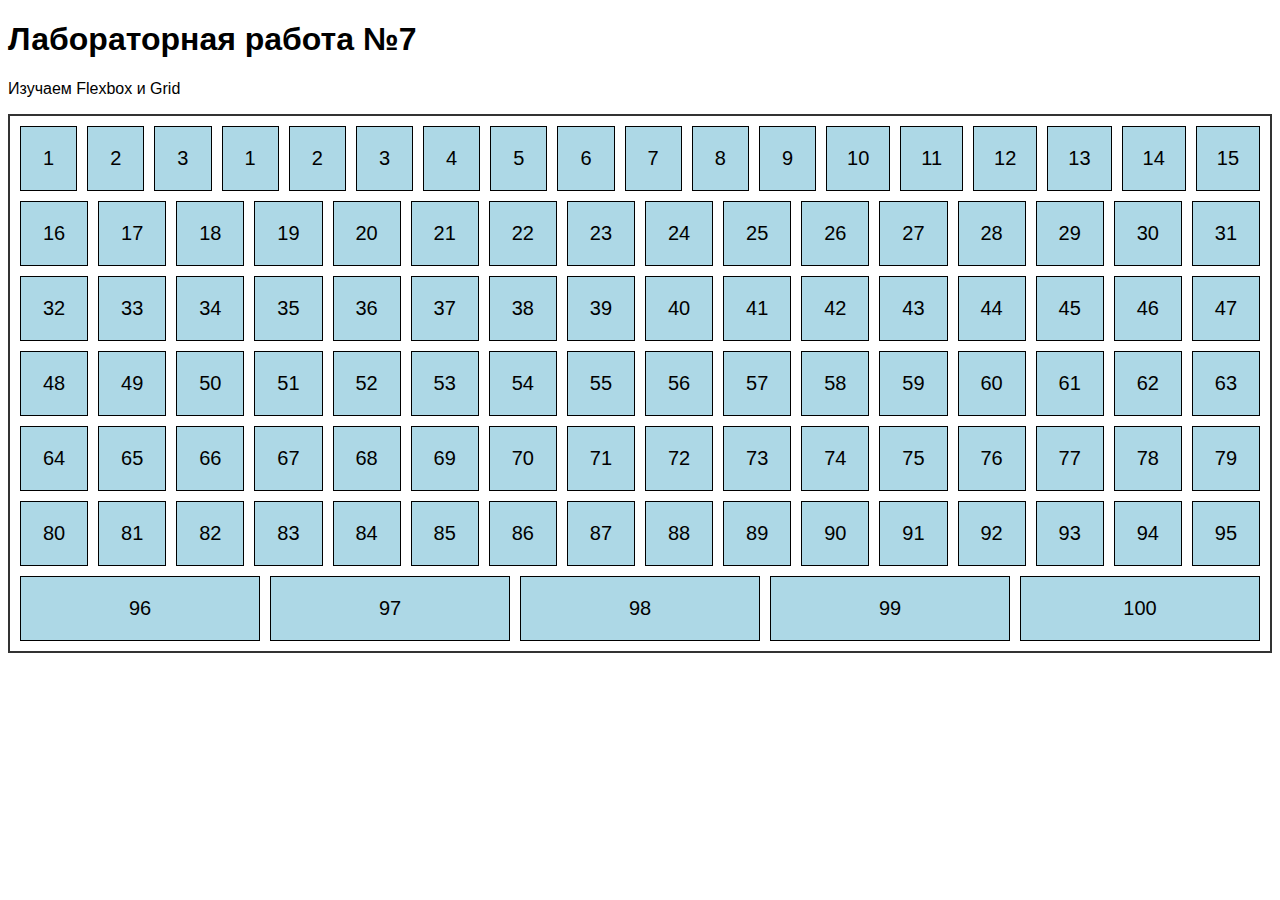
<file: index.html>
<!DOCTYPE html>
<html lang="en">
<head>
    <meta charset="UTF-8">
    <meta name="viewport" content="width=device-width, initial-scale=1.0">
    <title>Адаптивная верстка: Flexbox и Grid</title>
    <link rel="stylesheet" href="styles.css"
</head>
<body>
    <h1>Лабораторная работа №7</h1>
    <p>Изучаем Flexbox и Grid</p>
    <div class="container">
        <div class="item">1</div>
        <div class="item">2</div>
        <div class="item">3</div>
        <div class="item">1</div>
        <div class="item">2</div>
        <div class="item">3</div>
        <div class="item">4</div>
        <div class="item">5</div>
        <div class="item">6</div>
        <div class="item">7</div>
        <div class="item">8</div>
        <div class="item">9</div>
        <div class="item">10</div>
        <div class="item">11</div>
        <div class="item">12</div>
        <div class="item">13</div>
        <div class="item">14</div>
        <div class="item">15</div>
        <div class="item">16</div>
        <div class="item">17</div>
        <div class="item">18</div>
        <div class="item">19</div>
        <div class="item">20</div>
        <div class="item">21</div>
        <div class="item">22</div>
        <div class="item">23</div>
        <div class="item">24</div>
        <div class="item">25</div>
        <div class="item">26</div>
        <div class="item">27</div>
        <div class="item">28</div>
        <div class="item">29</div>
        <div class="item">30</div>
        <div class="item">31</div>
        <div class="item">32</div>
        <div class="item">33</div>
        <div class="item">34</div>
        <div class="item">35</div>
        <div class="item">36</div>
        <div class="item">37</div>
        <div class="item">38</div>
        <div class="item">39</div>
        <div class="item">40</div>
        <div class="item">41</div>
        <div class="item">42</div>
        <div class="item">43</div>
        <div class="item">44</div>
        <div class="item">45</div>
        <div class="item">46</div>
        <div class="item">47</div>
        <div class="item">48</div>
        <div class="item">49</div>
        <div class="item">50</div>
        <div class="item">51</div>
        <div class="item">52</div>
        <div class="item">53</div>
        <div class="item">54</div>
        <div class="item">55</div>
        <div class="item">56</div>
        <div class="item">57</div>
        <div class="item">58</div>
        <div class="item">59</div>
        <div class="item">60</div>
        <div class="item">61</div>
        <div class="item">62</div>
        <div class="item">63</div>
        <div class="item">64</div>
        <div class="item">65</div>
        <div class="item">66</div>
        <div class="item">67</div>
        <div class="item">68</div>
        <div class="item">69</div>
        <div class="item">70</div>
        <div class="item">71</div>
        <div class="item">72</div>
        <div class="item">73</div>
        <div class="item">74</div>
        <div class="item">75</div>
        <div class="item">76</div>
        <div class="item">77</div>
        <div class="item">78</div>
        <div class="item">79</div>
        <div class="item">80</div>
        <div class="item">81</div>
        <div class="item">82</div>
        <div class="item">83</div>
        <div class="item">84</div>
        <div class="item">85</div>
        <div class="item">86</div>
        <div class="item">87</div>
        <div class="item">88</div>
        <div class="item">89</div>
        <div class="item">90</div>
        <div class="item">91</div>
        <div class="item">92</div>
        <div class="item">93</div>
        <div class="item">94</div>
        <div class="item">95</div>
        <div class="item">96</div>
        <div class="item">97</div>
        <div class="item">98</div>
        <div class="item">99</div>
        <div class="item">100</div>
    </div>
</body>
</html>
</file>
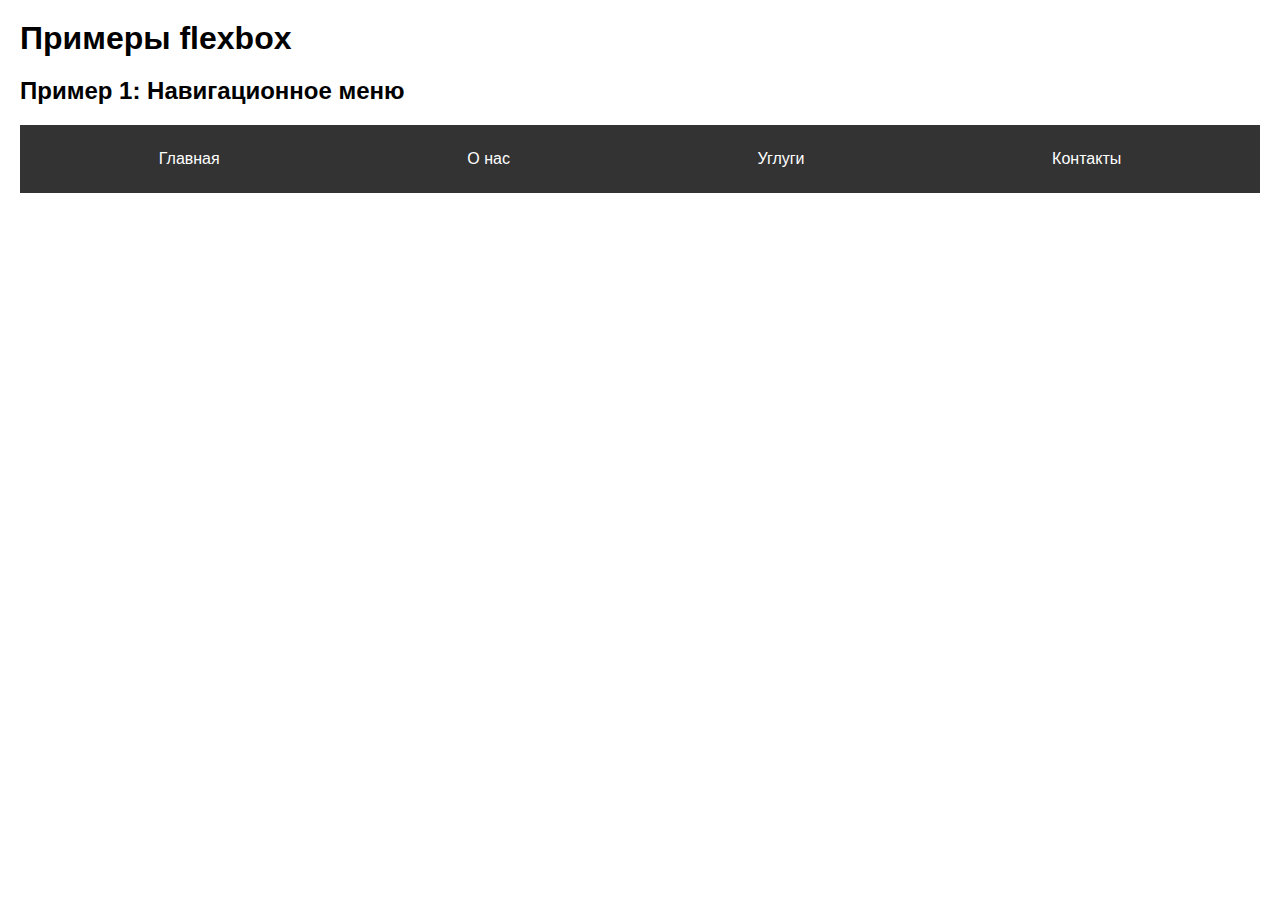
<file: flexbox.html>
<!DOCTYPE html>
<html lang="ru-RU">
<head>
    <meta charset="UTF-8">
    <meta name="viewport" content="width=device-width, initial-scale=1.0">
    <title>Flex Examples</title>
    <link rel="stylesheet" href="flexbox.css" />
</head>
<body>
    <h1>Примеры flexbox</h1>
    <section>
        <h2>Пример 1: Навигационное меню</h2>
        <nav class="navbar">
            <a href="#">Главная</a>
            <a href="#">О нас</a>
            <a href="#">Углуги</a>
            <a href="#">Контакты</a>
        </nav>
    </section>
</body>
</html>
</file>
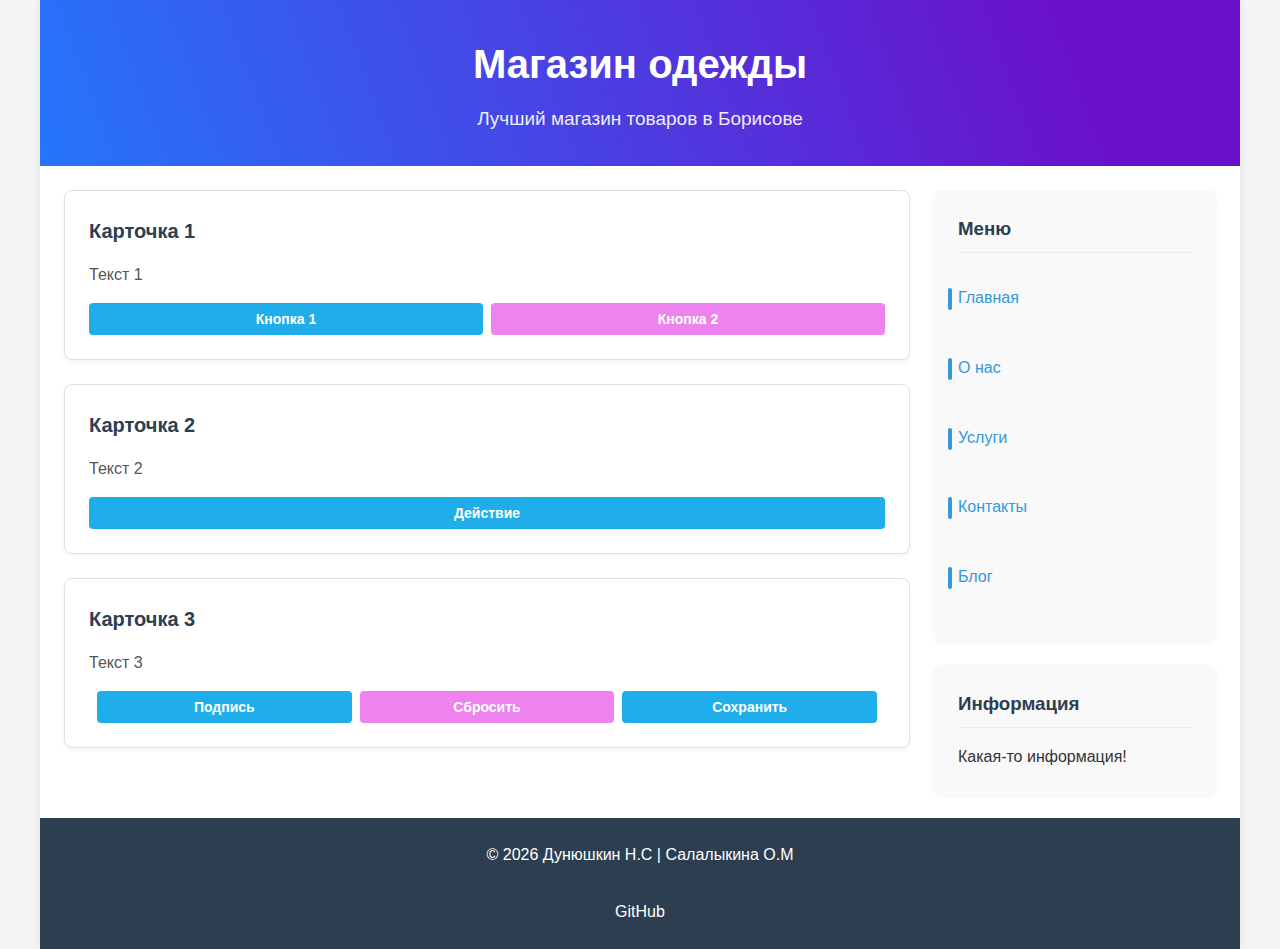
<file: Homework.html>
<!DOCTYPE html>
<html lang="ru">
<head>
    <meta charset="UTF-8">
    <meta name="viewport" content="width=device-width, initial-scale=1.0">
    <title>Магазин одежды</title>
    <link rel="stylesheet" href="Homework.css">
</head>
<body>
    <div class="container">
        <header class="header">
            <h1>Магазин одежды</h1>
            <p>Лучший магазин товаров в Борисове</p>
        </header>
        
        <main class="main">
            <section class="cards">
                <div class="card card-1">
                    <h2>Карточка 1</h2>
                    <p>Текст 1</p>
                    <div class="card-buttons">
                        <button class="btn-primary">Кнопка 1</button>
                        <button class="btn-danger">Кнопка 2</button>
                    </div>
                </div>
                
                <div class="card card-2">
                    <h2>Карточка 2</h2>
                    <p>Текст 2</p>
                    <div class="card-buttons">
                        <button class="btn-primary">Действие</button>
                    </div>
                </div>
                
                <div class="card card-3">
                    <h2>Карточка 3</h2>
                    <p>Текст 3</p>
                    <div class="card-buttons">
                        <button class="btn-primary">Подпись</button>
                        <button class="btn-danger">Сбросить</button>
                        <button class="btn-success">Сохранить</button>
                    </div>
                </div>
            </section>
            
            <aside class="sidebar">
                <div class="menu">
                    <h3>Меню</h3>
                    <ul>
                        <li><a href="#">Главная</a></li>
                        <li><a href="#">О нас</a></li>
                        <li><a href="#">Услуги</a></li>
                        <li><a href="#">Контакты</a></li>
                        <li><a href="#">Блог</a></li>
                    </ul>
                </div>
                
                <div class="info">
                    <h3>Информация</h3>
                    <p>Какая-то информация!</p>
                </div>
            </aside>
        </main>
        
        <footer class="footer">
            <p>&copy; 2026 Дунюшкин Н.С | Салалыкина О.М</p>
            <div class="social-links">
                <a href="https://github.com/Nadont02">GitHub</a>
            </div>
        </footer>
    </div>
</body>
</html>
</file>
<file: styles.css>
body {
    font-family: Arial, sans-serif;
}

.container{
    border: 2px solid #333;
    padding: 10px;
}

.item {
    background-color: lightblue;
    border: 1px solid #000;
    padding: 20px ;
    font-size: 20px;
    text-align: center;
}

.container{
    display: flex;
    flex-wrap: wrap ;
    /* height: 200px;
    align-items: baseline; */
    gap: 10px;

}

.item {
    /* flex-grow: 350; */
    /* flex-basis: 150px; */
    flex-shrink: 0;
    flex: 1;
    align-self: flex-end;
}
</file>
<file: flexbox.css>
* {
    margin: 0;
    padding: 0;
    box-sizing: border-box;
}

.navbar {
    display: flex;
    justify-content: space-around;
    background-color: #333;
    padding: 15px;
}

.cards{
    display: flex;
    gap: 20px;
    flex-wrap: wrap;
}

.card {
    flex: 1 1 250px;
    background-color: #f0f0f0;
    padding: 20px;
    border-radius: 10px;
    display: flex;
    flex-direction: column;
}

.card p{
    flex-grow: 1;
}

.card button{
    align-self: flex-start;
    padding: 10px;
    background-color: #007bff;
    color: white;
    border: none;
    border-radius: 5px;
    cursor: pointer;
}

.card button:hover{
    background-color: #0056b3;
}

.centered-box{
    display: flex;
    justify-content: center;
    align-items: center;
    height: 300px;
    background-color: #e0e0e0;
}

body {
    font-family: Arrial, sans-serif;
    padding: 20px;
}

section{
    margin-bottom: 40px;
}

h1,h2{
    margin-bottom: 20px;
}

.navbar a {
    color: white;
    text-decoration: none;
    padding: 10px 20px;
}

.navbar a:hover{
    background-color: #555;
    border-radius: 5px;
}

.centered-content {
    background-color: white;
    padding: 30px;
    border-radius: 10px;
    box-shadow: 0 4px 10px rgba(0,0,0,0.2);
}
</file>
<file: Homework.css>
* {
    margin: 0;
    padding: 0;
    box-sizing: border-box;
}

body {
    font-family: Arial, sans-serif;
    line-height: 1.6;
    color: #333;
    background-color: #f5f5f5;
}

.container {
    max-width: 1200px;
    margin: 0 auto;
    background-color: #fff;
    box-shadow: 0 0 10px rgba(0, 0, 0, 0.1);
}


.header {
    background: linear-gradient(-110deg, #6a11cb 15%, #2575fc 100%);
    color: white;
    text-align: center;
    padding: 32px 16px;
}

.header h1 {
    font-size: 40px;
    margin-bottom: 8px;
}

.header p {
    font-size: 19px;
    opacity: 0.9;
}


.main {
    display: flex;
    flex-wrap: wrap;
    padding: 24px;
}


.cards {
    flex: 3;
    min-width: 300px;
    padding-right: 24px;
    display: flex;
    flex-direction: column;
    gap: 24px;
}

.card {
    background-color: white;
    border-radius: 8px;
    padding: 24px;
    border: 1px solid #e0e0e0;
    box-shadow: 0 2px 4px rgba(0, 0, 0, 0.05);
}

.card h2 {
    margin-bottom: 16px;
    color: #2c3e50;
    font-size: 20px;
}

.card p {
    margin-bottom: 16px;
    color: #555;
    line-height: 1.5;
}

.card-buttons {
    display: flex;
    gap: 50px;
    margin-top: 16px;
    justify-content: center;
}

.card-buttons button {
    padding: 8px 0;
    border: none;
    border-radius: 4px;
    cursor: pointer;
    font-weight: bold;
    font-size: 14px;
    text-align: center;
    min-height: 32px;
    display: flex;
    align-items: center;
    justify-content: center;
}

.card-1 .card-buttons {
    display: flex;
    gap: 8px; 
    margin-top: 16px;
    width: 50
}

.card-1 button{
    width: 100%;
    padding: 8px 0;
}

.card-2 .card-buttons {
    margin-top: 16px;
}

.card-2 button {
    width: 100%;
    padding: 8px 0;
}


.card-3 .card-buttons {
    display: flex;
    gap: 8px;
    margin-top: 16px;
}

.card-3 button {
    flex: 1;
    max-width: 32%; 
}

.btn-primary {
    background-color: #1faee9;
    color: white;
}

.btn-danger {
    background-color: #EE82EE; 
    color: white;
}

.btn-success {
    background-color: #1faee9;
    color: white;
}


.sidebar {
    flex: 1;
    min-width: 250px;
    display: flex;
    flex-direction: column;
    gap: 24px;
}

.menu, .info {
    background-color: #f9f9f9;
    border-radius: 8px;
    padding: 24px;
    box-shadow: 0 2px 5px rgba(0, 0, 0, 0.05);
}

.menu h3, .info h3 {
    margin-bottom: 16px;
    color: #2c3e50;
    border-bottom: 1px solid #eee;
    padding-bottom: 8px;
}

.menu ul {
    list-style: none;
    padding: 0;
    margin: 0;;
}

.menu li {
    margin-bottom: 12px;
    padding: 8px 0;
    position: relative;
}

.menu li::after {
    content: '';
    position: absolute;
    left: -10px;
    top: 33%;
    transition: all;
    height: 22px;
    width: 4px;
    background-color: #3498db;
    border-radius: 2px;
}

.menu a {
    text-decoration: none;
    color: #3498db;
    display: block;
    padding: 8px 0;
    transition: all 0.3s;
}

.menu a:hover {
    color: #2980b9;
    padding-left: 5px;
}


.footer {
    background-color: #2c3e50;
    color: white;
    text-align: center;
    padding: 24px;
    display: flex;
    flex-direction: column;
    align-items: center;
}

.footer p {
    margin-bottom: 16px;
}

.social-links {
    display: flex;
    gap: 24px;
    margin-top: 16px;
}

.social-links a {
    color: white;
    text-decoration: none;
    transition: all 0.3s;
}

.social-links a:hover {
    color: #3498db;
    transition: all;
}
</file>
